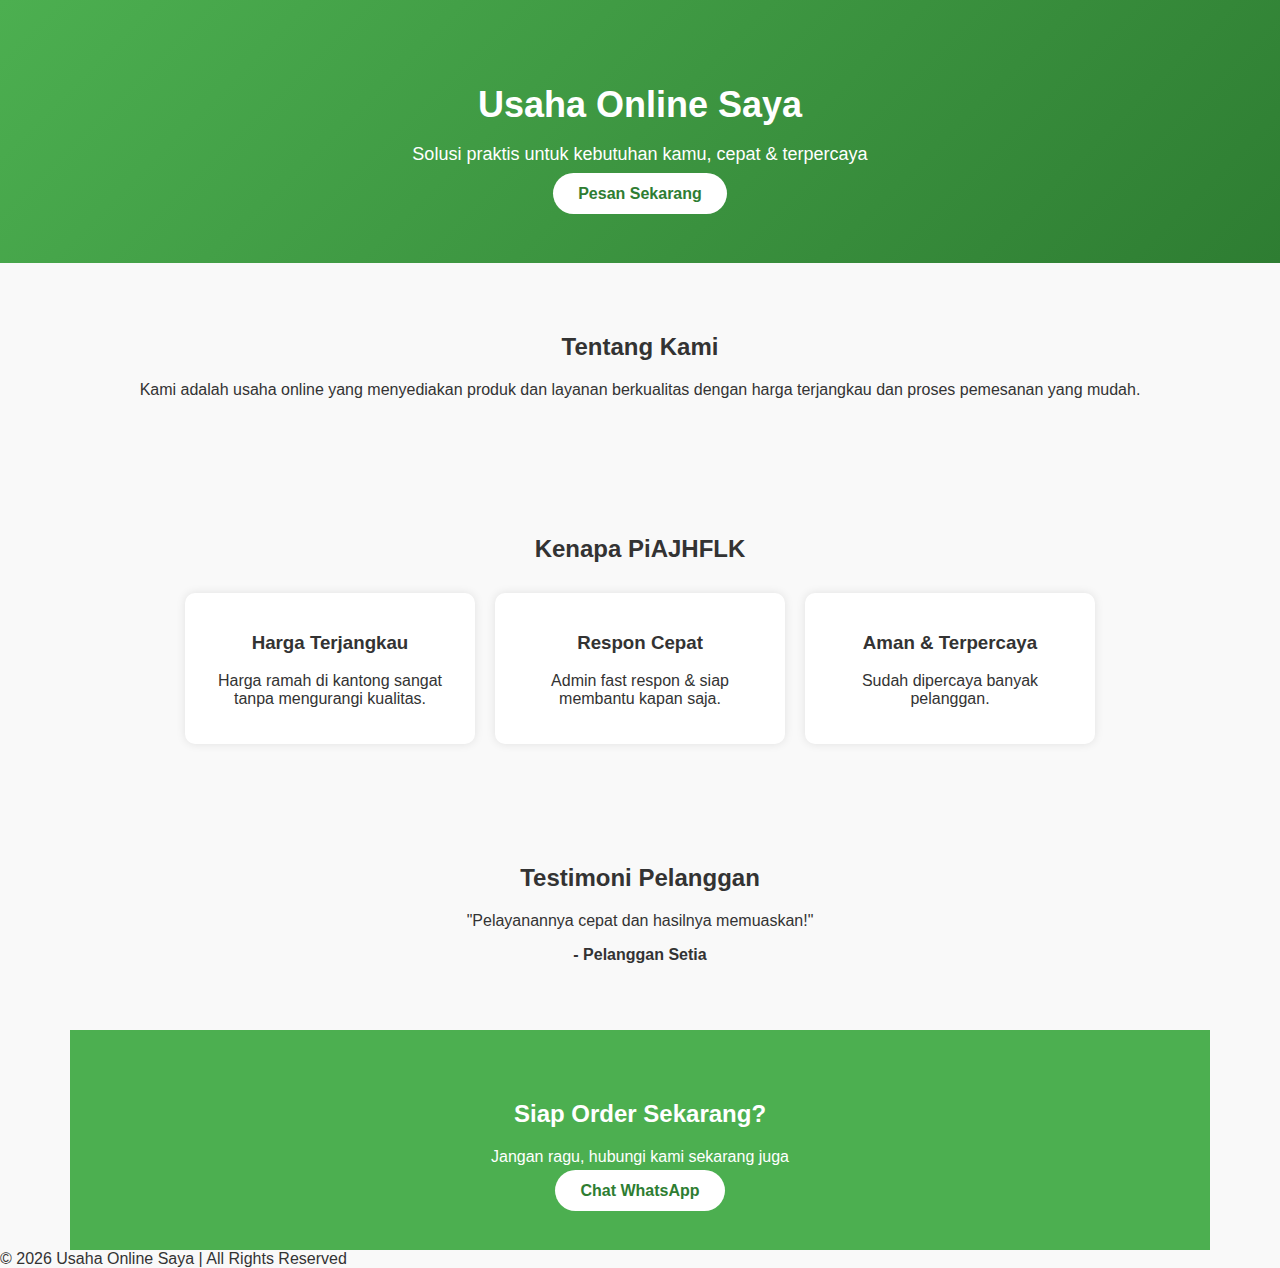
<file: index.html>
<!DOCTYPE html>
<html lang="en">
<head>
    <meta charset="UTF-8">
    <meta name="viewport" content="width=device-width, initial-scale=1.0">
    <link rel="stylesheet" href="style.css">
    <title>Document</title>
</head>
<body>
    <header>
    <h1>Usaha Online Saya</h1>
    <p>Solusi praktis untuk kebutuhan kamu, cepat & terpercaya</p>
    <a href="#order" class="btn">Pesan Sekarang</a>
</header>

<section class="about">
    <h2>Tentang Kami</h2>
    <p>
        Kami adalah usaha online yang menyediakan produk dan layanan berkualitas
        dengan harga terjangkau dan proses pemesanan yang mudah.
    </p>
</section>

<section class="features">
    <h2>Kenapa PiAJHFLK</h2>
    <div class="features-box">
        <div class="card">
            <h3>Harga Terjangkau</h3>
            <p>Harga ramah di kantong sangat tanpa mengurangi kualitas.</p>
        </div>
        <div class="card">
            <h3>Respon Cepat</h3>
            <p>Admin fast respon & siap membantu kapan saja.</p>
        </div>
        <div class="card">
            <h3>Aman & Terpercaya</h3>
            <p>Sudah dipercaya banyak pelanggan.</p>
        </div>
    </div>
</section>

<section class="testimoni">
    <h2>Testimoni Pelanggan</h2>
    <p>"Pelayanannya cepat dan hasilnya memuaskan!"</p>
    <p><strong>- Pelanggan Setia</strong></p>
</section>

<section class="cta" id="order">
    <h2>Siap Order Sekarang?</h2>
    <p>Jangan ragu, hubungi kami sekarang juga</p>
    <a href="https://wa.me/628xxxxxxxxxx" class="btn">Chat WhatsApp</a>
</section>

<footer>
    © 2026 Usaha Online Saya | All Rights Reserved
</footer>
</body>
</html>
</file>
<file: style.css>
body {
            margin: 0;
            font-family: Arial, sans-serif;
            background-color: #f9f9f9;
            color: #333;
        }

        header {
            background: linear-gradient(135deg, #4CAF50, #2E7D32);
            color: white;
            padding: 60px 20px;
            text-align: center;
        }

        header h1 {
            font-size: 36px;
            margin-bottom: 10px;
        }

        header p {
            font-size: 18px;
            margin-bottom: 20px;
        }

        .btn {
            background-color: white;
            color: #2E7D32;
            padding: 12px 25px;
            text-decoration: none;
            border-radius: 25px;
            font-weight: bold;
        }

        section {
            padding: 50px 20px;
            max-width: 1100px;
            margin: auto;
        }

        .about, .features, .testimoni {
            text-align: center;
        }

        .features-box {
            display: flex;
            flex-wrap: wrap;
            gap: 20px;
            justify-content: center;
            margin-top: 30px;
        }

        .card {
            background: white;
            padding: 20px;
            width: 250px;
            border-radius: 10px;
            box-shadow: 0 0 10px rgba(0,0,0,0.1);
        }

        .cta {
            background-color: #4CAF50;
            color: white;
            text-align: center;
            padding: 50px 20px;
        }
</file>
